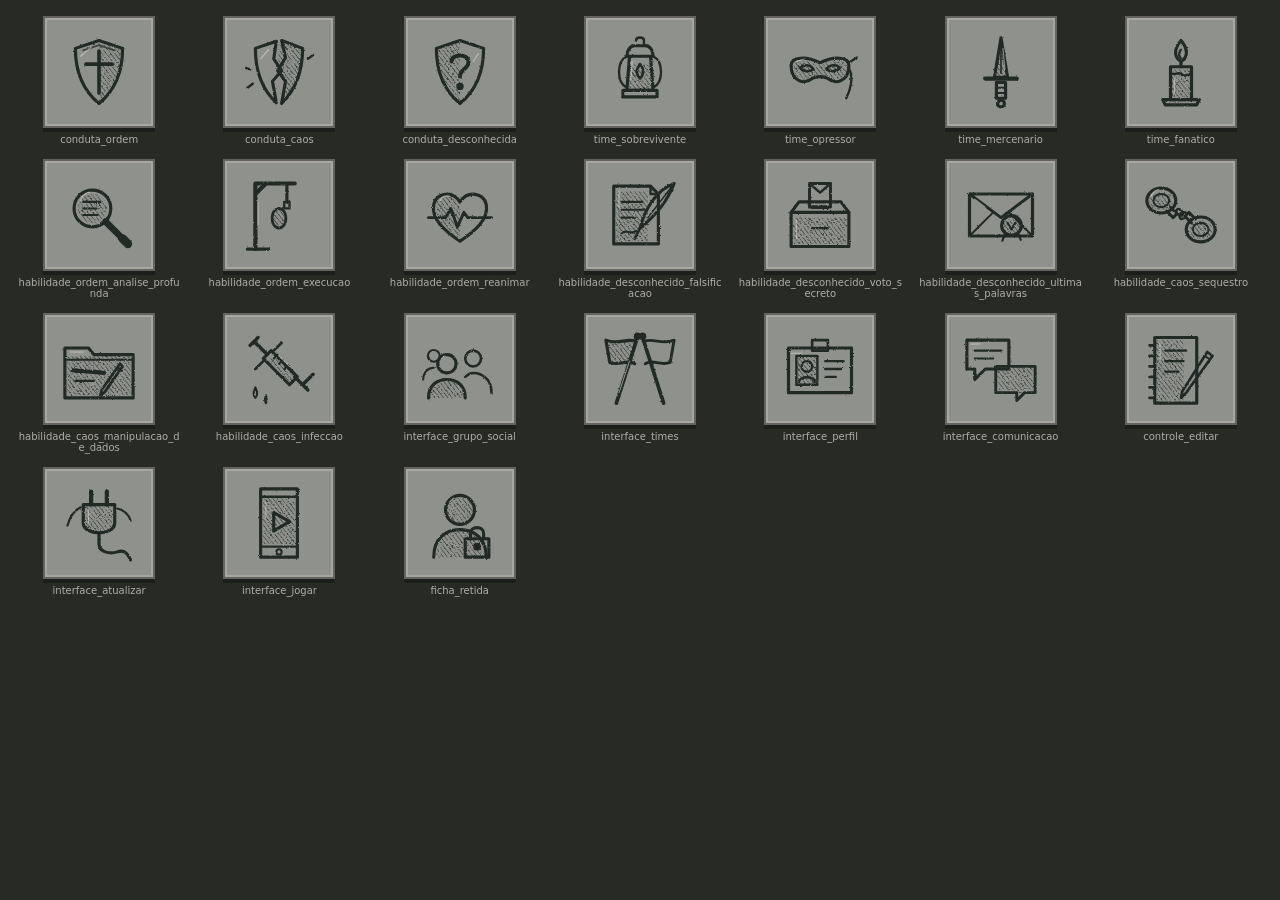
<file: tools/icones/folha.html>
<!doctype html><meta charset="utf-8"><title>Ícones v2</title>
<style>body{background:#282A24;color:#E8E6DC;font:12px system-ui;margin:16px}main{display:grid;grid-template-columns:repeat(auto-fill,minmax(150px,1fr));gap:14px}
figure{margin:0;text-align:center}.placa{width:112px;height:112px;margin:auto;background:#8F918C;display:grid;place-items:center;
box-shadow:inset 0 0 0 2px #63635F,inset 0 0 0 4px #A8A79F,0 4px 0 #1C1E1B}.placa img{width:84px;height:84px}
figcaption{margin-top:6px;opacity:.7;font-size:10px;word-break:break-all}</style><main><figure><div class="placa"><img src="svg/conduta_ordem.svg"></div><figcaption>conduta_ordem</figcaption></figure><figure><div class="placa"><img src="svg/conduta_caos.svg"></div><figcaption>conduta_caos</figcaption></figure><figure><div class="placa"><img src="svg/conduta_desconhecida.svg"></div><figcaption>conduta_desconhecida</figcaption></figure><figure><div class="placa"><img src="svg/time_sobrevivente.svg"></div><figcaption>time_sobrevivente</figcaption></figure><figure><div class="placa"><img src="svg/time_opressor.svg"></div><figcaption>time_opressor</figcaption></figure><figure><div class="placa"><img src="svg/time_mercenario.svg"></div><figcaption>time_mercenario</figcaption></figure><figure><div class="placa"><img src="svg/time_fanatico.svg"></div><figcaption>time_fanatico</figcaption></figure><figure><div class="placa"><img src="svg/habilidade_ordem_analise_profunda.svg"></div><figcaption>habilidade_ordem_analise_profunda</figcaption></figure><figure><div class="placa"><img src="svg/habilidade_ordem_execucao.svg"></div><figcaption>habilidade_ordem_execucao</figcaption></figure><figure><div class="placa"><img src="svg/habilidade_ordem_reanimar.svg"></div><figcaption>habilidade_ordem_reanimar</figcaption></figure><figure><div class="placa"><img src="svg/habilidade_desconhecido_falsificacao.svg"></div><figcaption>habilidade_desconhecido_falsificacao</figcaption></figure><figure><div class="placa"><img src="svg/habilidade_desconhecido_voto_secreto.svg"></div><figcaption>habilidade_desconhecido_voto_secreto</figcaption></figure><figure><div class="placa"><img src="svg/habilidade_desconhecido_ultimas_palavras.svg"></div><figcaption>habilidade_desconhecido_ultimas_palavras</figcaption></figure><figure><div class="placa"><img src="svg/habilidade_caos_sequestro.svg"></div><figcaption>habilidade_caos_sequestro</figcaption></figure><figure><div class="placa"><img src="svg/habilidade_caos_manipulacao_de_dados.svg"></div><figcaption>habilidade_caos_manipulacao_de_dados</figcaption></figure><figure><div class="placa"><img src="svg/habilidade_caos_infeccao.svg"></div><figcaption>habilidade_caos_infeccao</figcaption></figure><figure><div class="placa"><img src="svg/interface_grupo_social.svg"></div><figcaption>interface_grupo_social</figcaption></figure><figure><div class="placa"><img src="svg/interface_times.svg"></div><figcaption>interface_times</figcaption></figure><figure><div class="placa"><img src="svg/interface_perfil.svg"></div><figcaption>interface_perfil</figcaption></figure><figure><div class="placa"><img src="svg/interface_comunicacao.svg"></div><figcaption>interface_comunicacao</figcaption></figure><figure><div class="placa"><img src="svg/controle_editar.svg"></div><figcaption>controle_editar</figcaption></figure><figure><div class="placa"><img src="svg/interface_atualizar.svg"></div><figcaption>interface_atualizar</figcaption></figure><figure><div class="placa"><img src="svg/interface_jogar.svg"></div><figcaption>interface_jogar</figcaption></figure><figure><div class="placa"><img src="svg/ficha_retida.svg"></div><figcaption>ficha_retida</figcaption></figure></main>
</file>
